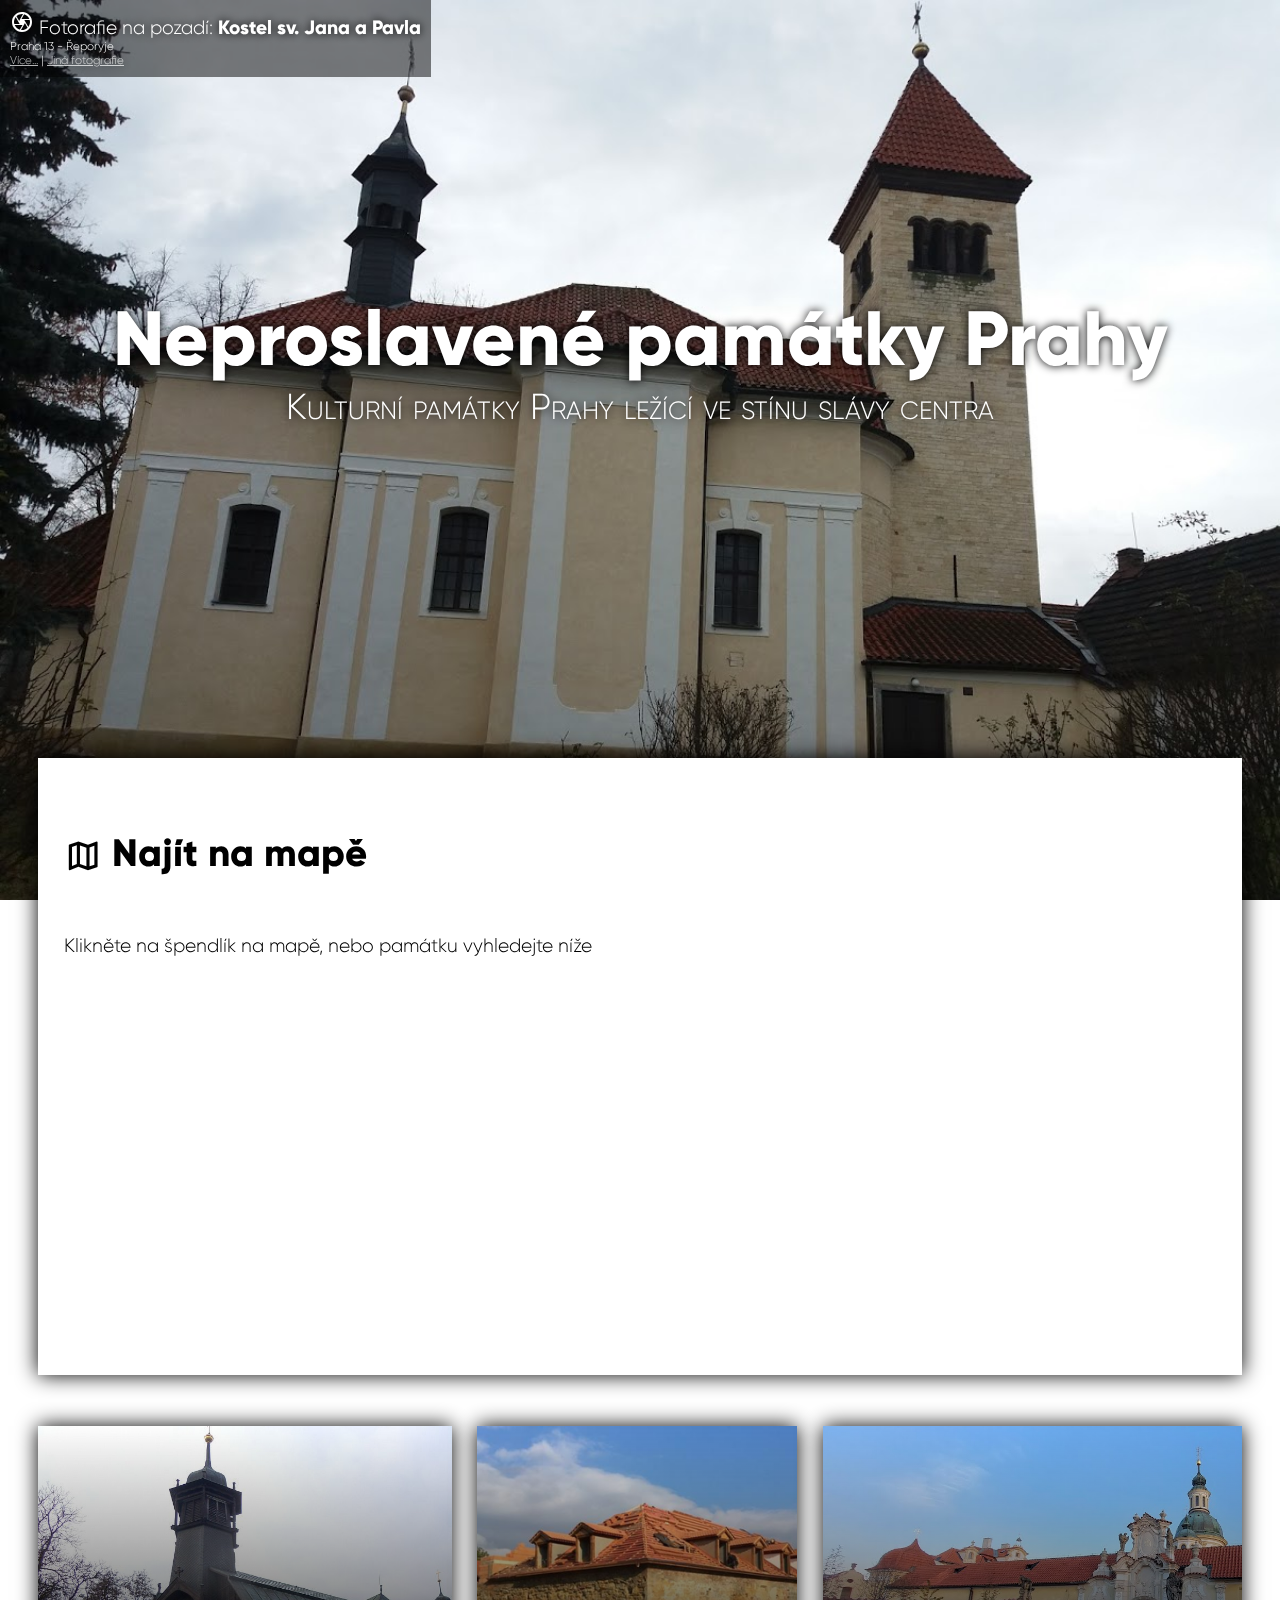
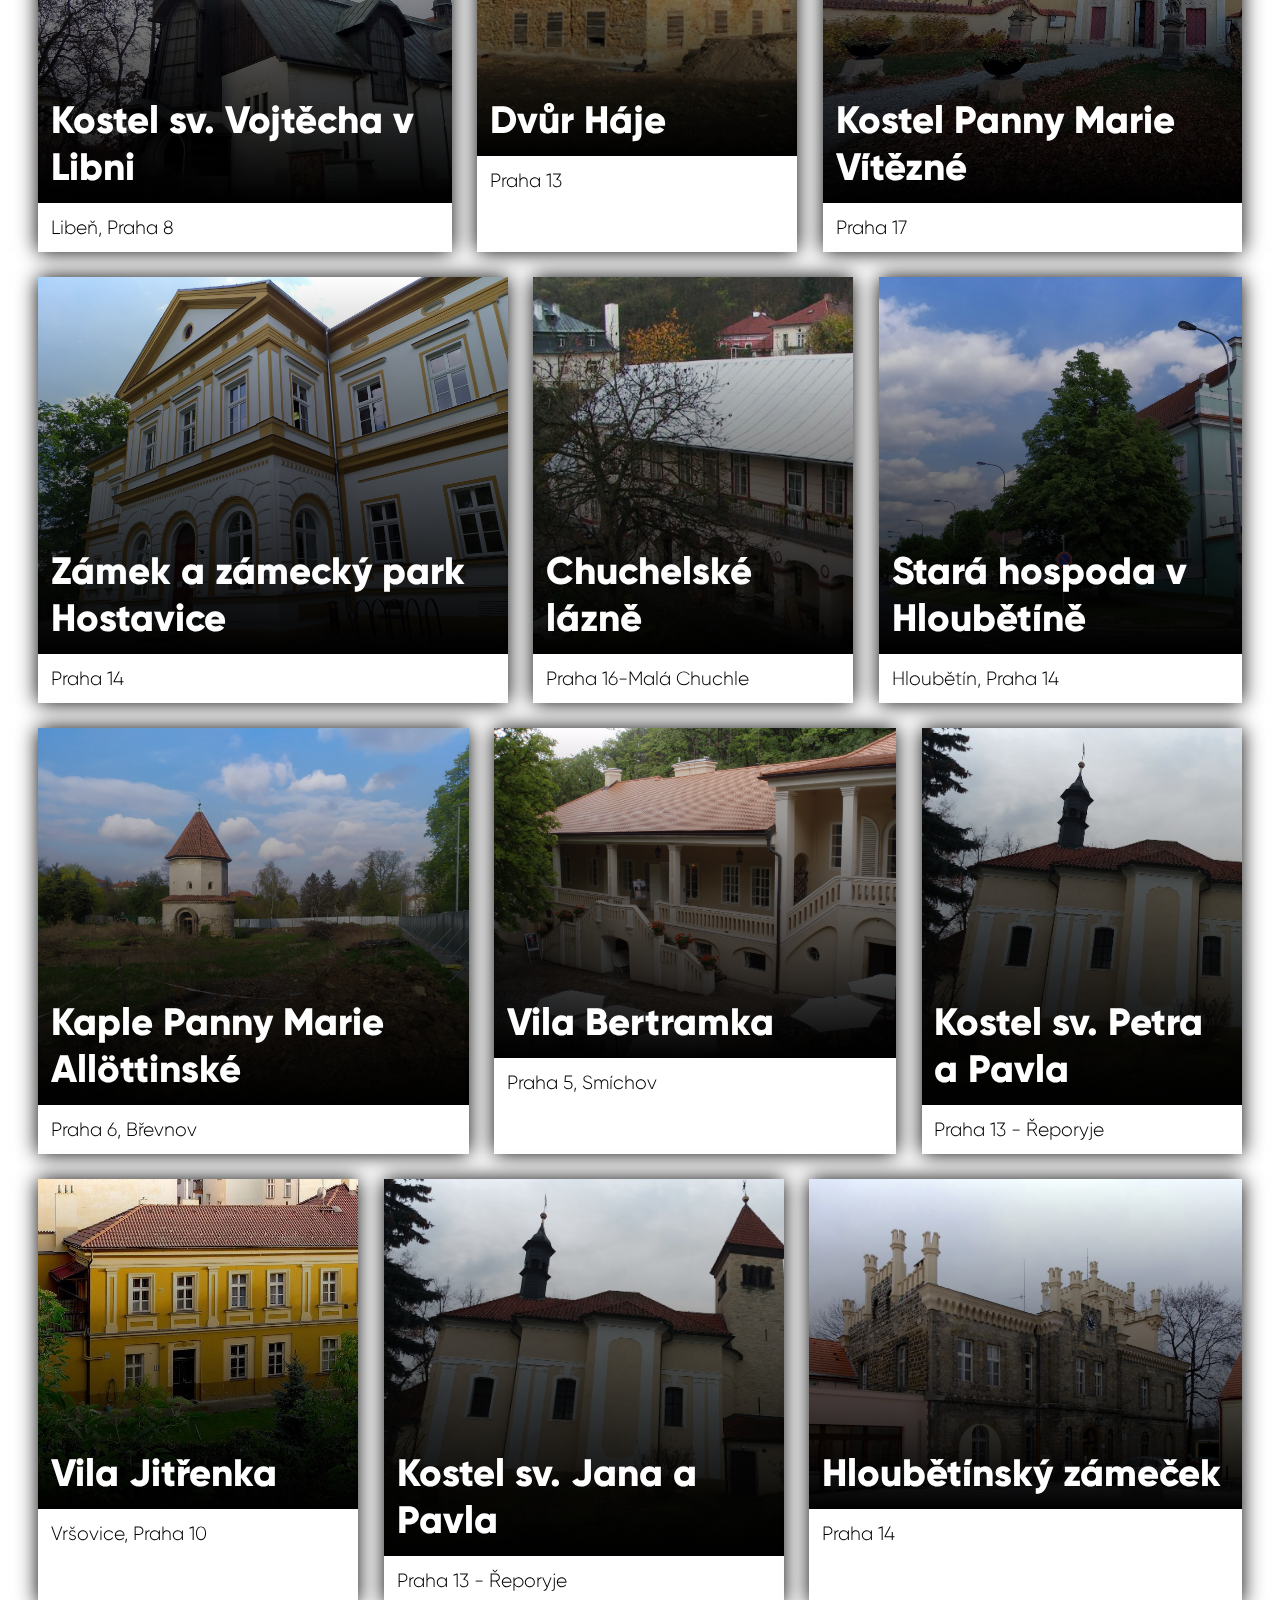
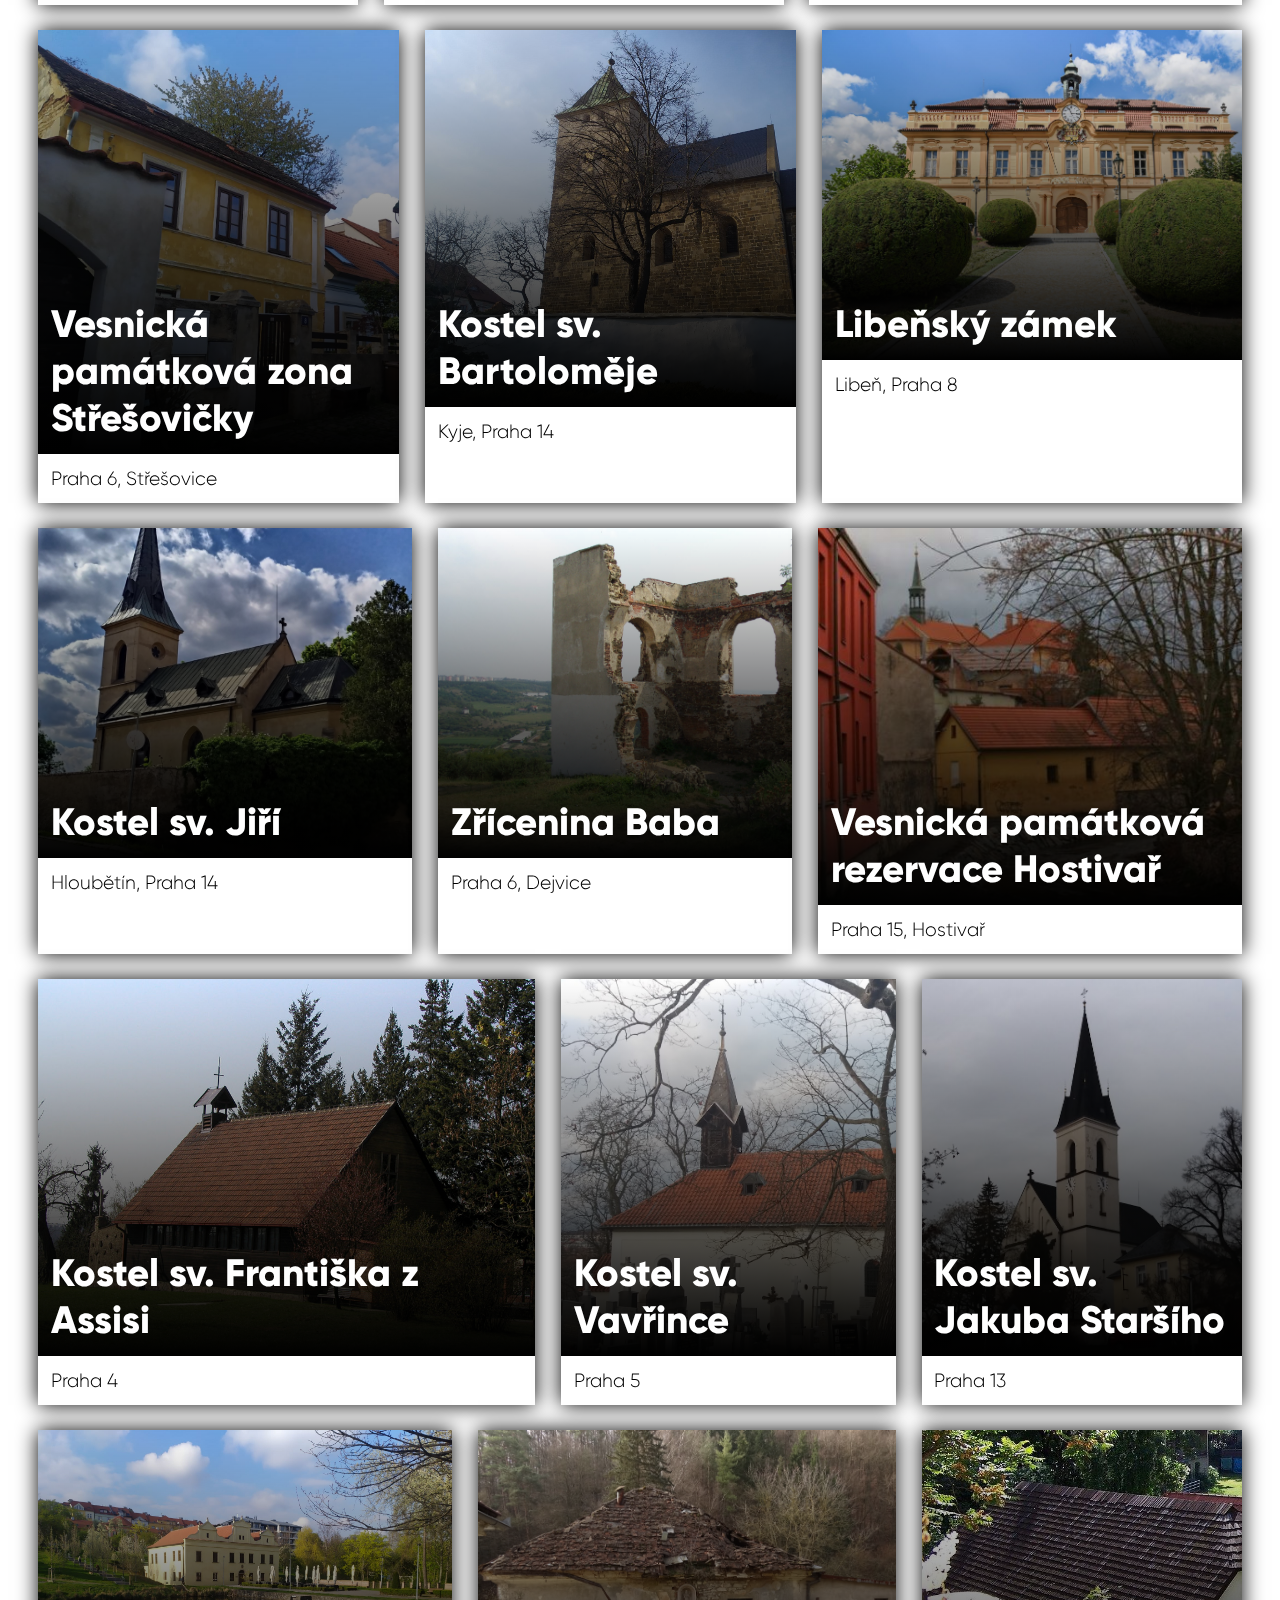
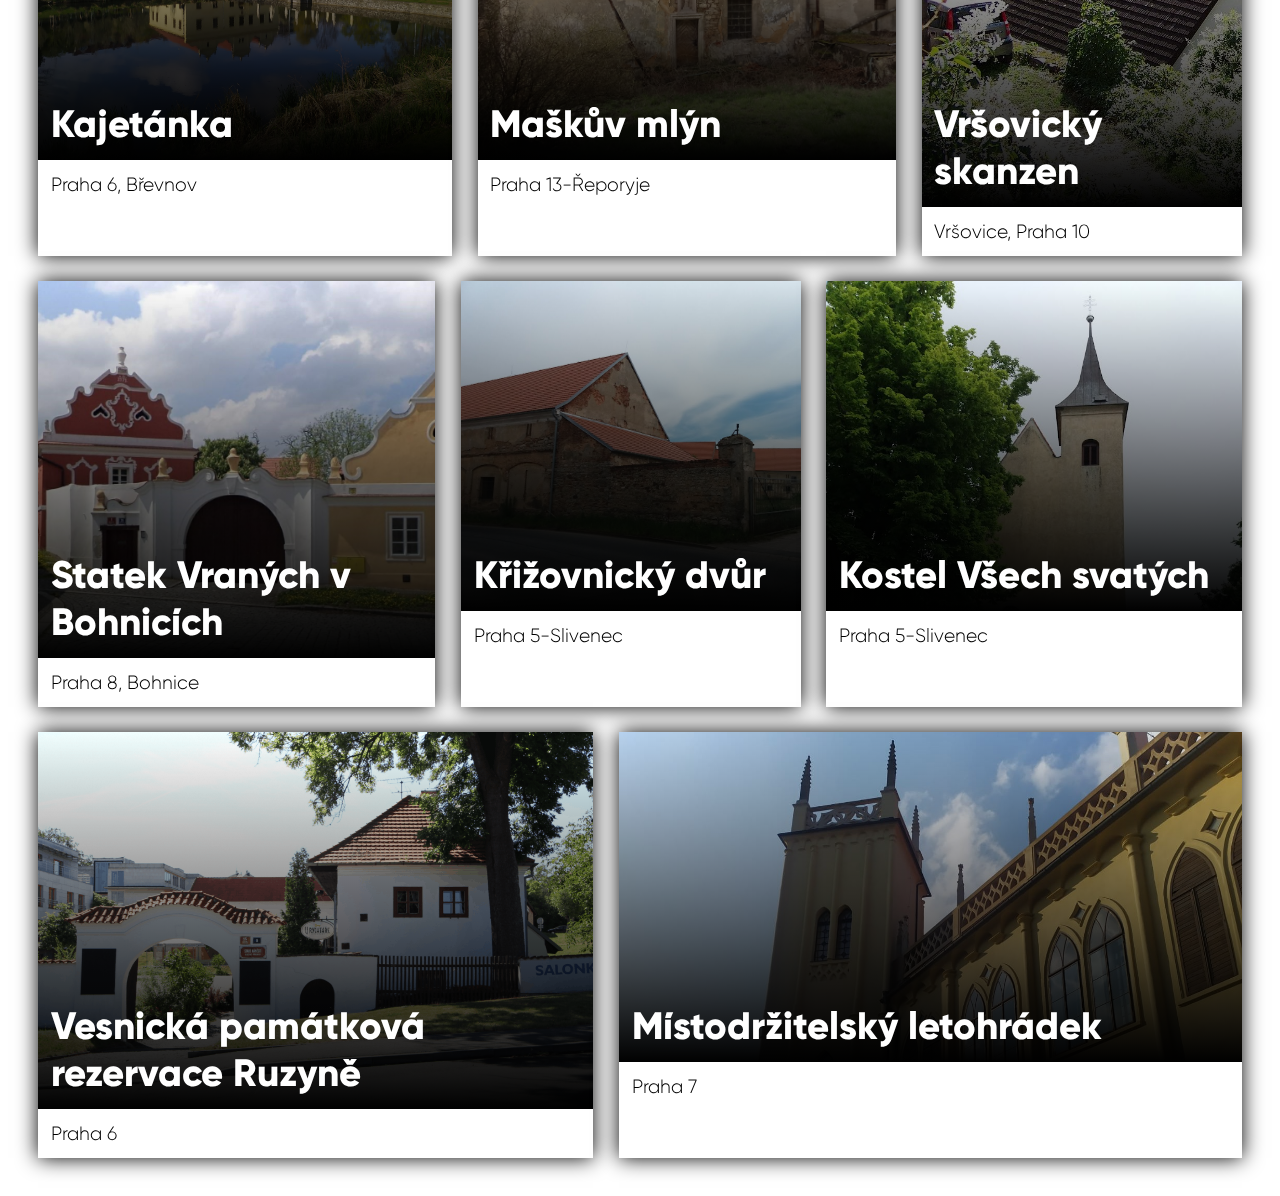
<file: index.html>
﻿<!DOCTYPE html>

<html lang="cs">

<head>
    <meta charset="utf-8" />
    <title>Památky</title>
    <link rel="stylesheet" href="style.css">
    <link href="https://fonts.googleapis.com/icon?family=Material+Icons+Outlined" rel="stylesheet">
    <script src="cards.js" defer></script>
    <script src="data.js"></script>
    <script src="script.js" charset="utf-8" defer></script>
    <script src="map.js" charset="utf-8" defer></script>
    <script type="text/javascript" src="https://api.mapy.cz/loader.js"></script>
    <script type="text/javascript" defer>
        Loader.load();
    </script>
    <meta name="google-site-verification" content="9WN2aKP7bqyT-oUrsAyut6Slxzs__zqphTIAk6VPNNY" />
</head>

<body onload="document.body.style.display = 'block';initMap(pamatky, 'assets/location-marker.svg')">
    <div class="BG" id="BG"></div>
    <div class="welcome" id="welcome">
        <layoutassist>
            <bigtext>Neproslavené památky Prahy</bigtext><br>
            <undertext>Kulturní památky Prahy ležící ve stínu slávy centra</undertext>
            <div class="examplepamatkadesc">
                <span class="header">
                    <span class="material-icons-outlined icon">camera</span>
                    Fotorafie na pozadí:
                    <span id="examplepamatkadeschead"></span><br>
                    <underhead><span id="examplepamatkadescunderhead"></span><br><a onclick="openBGPamatka()">Více...</a> | <a onclick="updateBG(true)">Jiná fotografie</a></underhead>
                </span>
            </div>
        </layoutassist>
    </div>

    <div class="cards navigation-cards">
            <div class="card map">
            <head1>
                <head1inner>
                    <span class="material-icons-outlined icon">map</span>
                    Najít na mapě
                </head1inner>
            </head1>
            <underhead>Klikněte na špendlík na mapě, nebo památku vyhledejte níže</underhead>
            <div id="map" style="height:380px"></div>

        </div>
        <div class="card find">
            <head1>
                <head1inner>
                    <span class="material-icons-outlined icon">manage_search</span>
                    Hledat
                </head1inner>
            </head1>
            <underhead>Bude tu hledání podle názvu.</underhead>
        </div>
    </div>
    <div class="cards" id="cards">

        <br>
    </div>
    <div id="pamatkaArticleBG"></div>
</body>

</html>
</file>
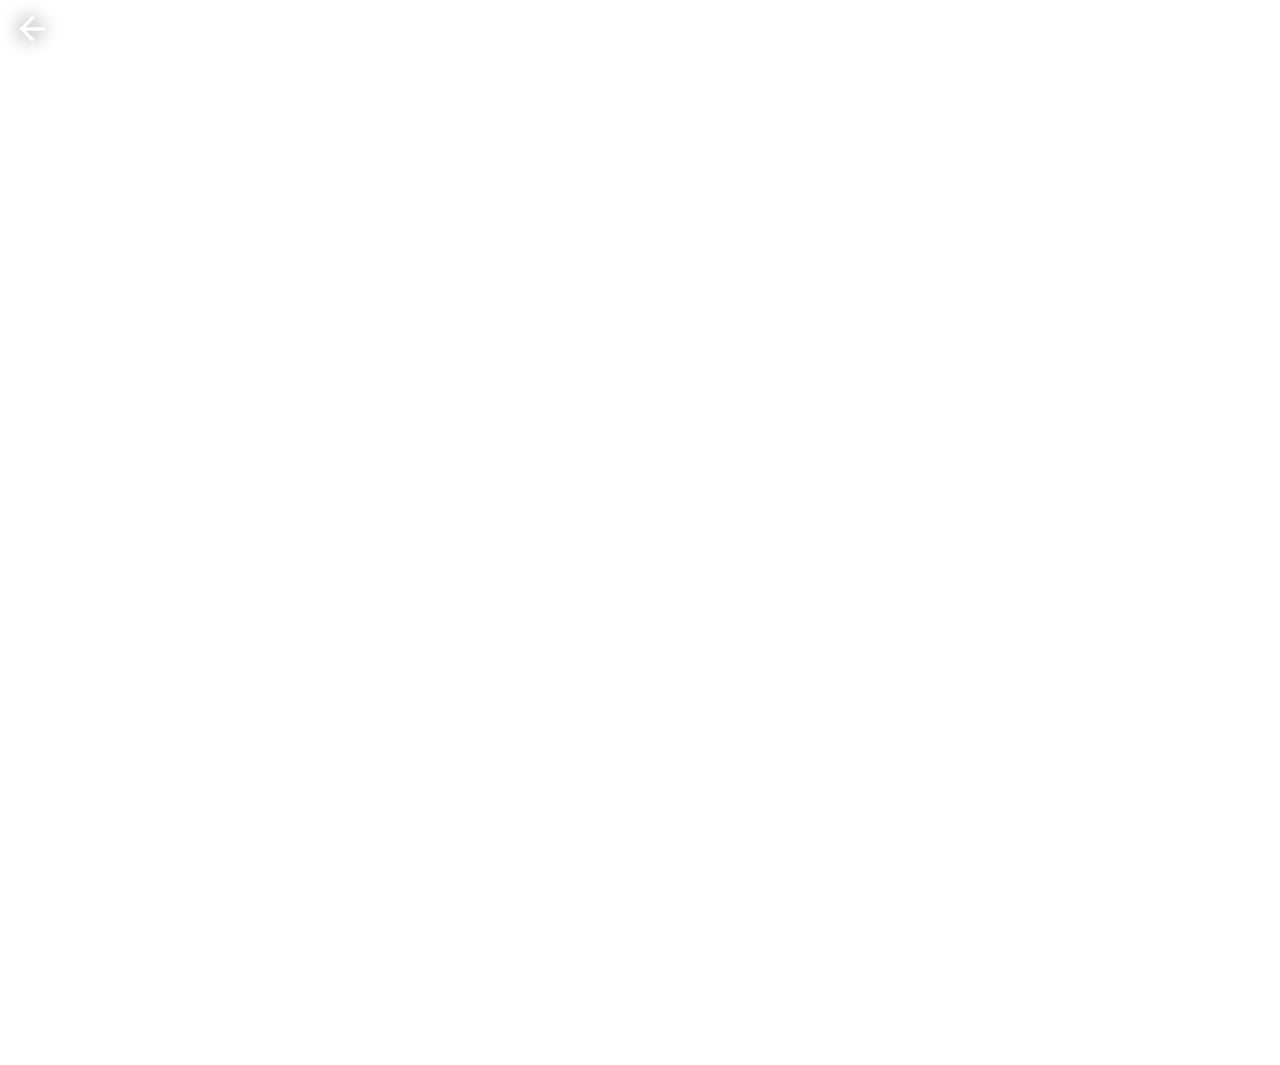
<file: Pamatka/index.html>
﻿<!DOCTYPE html>

<html lang="en" xmlns="http://www.w3.org/1999/xhtml">

<head>
    <meta charset="utf-8" />
    <title>Památka:&nbsp;</title>
    <script src="../data.js"></script>
    <script src="script.js" defer></script>
    <script src="../map.js"></script>
    <script type="text/javascript" src="https://api.mapy.cz/loader.js"></script>
    <script type="text/javascript" defer>
        Loader.load();
    </script>
    <link rel="stylesheet" href="style.css">
    <link href="https://fonts.googleapis.com/icon?family=Material+Icons+Outlined" rel="stylesheet">
</head>

<body onload="document.body.style.display = 'block'; initMap([pamatka], '../assets/location-marker.svg');">
    <div id="main">
        <bigtext> - <span id="header"></span> - </bigtext>
        <br>
        <subheader id="subheader"></subheader>
        <div class="main">
            
            <aside>
                <div class="quickInfo card">
                    <span class="icon material-icons-outlined">camera</span>
                    <b>Fotografie: </b><br>
                    <span id="picSource">Vlastní tvorba.</span><br><a id="photo-link">Zobrazit</a>
                </div>
                <div class="quickInfo card">
                    <span class="icon material-icons-outlined">language</span>
                    <b>Zdroje: </b><br>
                    <span id="sources"></span>
                </div>
                <div id="traffic" class="card quickInfo"></div>
            </aside>
            
            <main>
                <div class="content" id="content"></div>
                <footer>
                
                <div class="card map">
                    <div id="map" style="height:50vh"></div>
                </div>
                </footer>
            </main>
        </div>
    </div>
    <toolbar class="material-icons-outlined">
        <div onclick="home()">arrow_back</div>
    </toolbar>
    <div id="BG"></div>
</body>

</html>
</file>
<file: style.css>
﻿@import url("global.css");

:root {
    --scrolled   : 0px;
    --scrolledNum: 0;
}

html {
    scroll-behavior: smooth;
}

body {
    margin     : 0;
    font-family: var(--font);

    /* Will be overwrited after full page load */
    display    : none;
}

.welcome {
    height         : 80vh;
    display        : flex;
    align-items    : center;
    text-align     : center;
    justify-content: center;
    color          : white;
    text-shadow    : 0 0 10px black;
    opacity        : calc(1 - var(--scrolledNum) / 300);
}

.BG {
    position                 : fixed;
    top                      : 0;
    left                     : 0;
    z-index                  : -3;
    height                   : 100vh;
    width                    : 100vw;
    background-size          : cover;
    animation                : introBG 0.5s;
    animation-timing-function: cubic-bezier(.16, .61, .13, .99);
    filter                   : blur(min(calc(var(--scrolled)/10), 15px));
    transform                : scale(min(calc(var(--scrolledNum)/1000 + 1), 1.3));
}
@keyframes introBG {
    from {
        transform: scale(1.2);
        opacity  : 0;
    }
}

.welcome bigtext {
    font-size                : 6vmax;
    animation                : introBigtext 0.5s;
    animation-timing-function: cubic-bezier(.16, .61, .13, .99);
    font-weight              : bold;
}

@keyframes introBigtext {
    from {
        font-size: 5vmax;
        opacity  : 0;
    }
}

.welcome undertext {
    font-size   : 4vmin;
    font-variant: small-caps;
}

.welcome .examplepamatkadesc {
    position        : absolute;
    top             : 0;
    left            : 0;
    background-color: rgba(0, 0, 0, 0.5);
    padding         : 10px;
    cursor          : pointer;
    text-align      : left;
}

.welcome .examplepamatkadesc underhead {
    font-size: 0.9vmax;
}

.welcome .examplepamatkadesc underhead a {
    color          : white;
    opacity        : 0.7;
    text-decoration: underline;
}
.welcome .examplepamatkadesc underhead a:hover {
    opacity: 0.5;
}

.welcome .examplepamatkadesc .header {
    font-size: 1.5vmax;
}

.welcome .examplepamatkadesc .header #examplepamatkadeschead {
    font-weight: bolder;
}

head1 {
    font-size: 10vax;

    display       : block;
    padding-top   : 5vh;
    padding-bottom: 5vh;
}

underhead {
    font-size: 1.5vw;
    display  : block;
}

.cards {
    display        : flex;
    flex-wrap      : wrap;
    justify-content: center;
    margin         : 2vw;
}

.cards .card {
    flex      : 1 1 25vh;
    background: white;
    margin    : 1vw;
    box-shadow: 0px 0px 20px black;
    transform : scale(1);
    transition: all 0.5s;
}

.cards .card:hover {
    box-shadow: 0px 0px 50px black;
}

.cards:not(.navigation-cards) .card:hover {
    transform: scale(1.05);
}

.cards div head1 {
    padding        : 0;
    background     : no-repeat;
    background-size: cover;
    font-weight    : 800;
    font-size      : 3vw;
}

.cards div head1 .icon {
    font-size     : 3vw;
    vertical-align: middle;
}

.cards:not(.navigation-cards) div head1 {
    color: white;
}

.cards div underhead {
    padding-top   : 1vw;
    padding-bottom: 1vw;
}

.cards:not(.navigation-cards) div underhead,
.cards:not(.navigation-cards) div head1inner {
    padding: 1vw;
}

.cards div head1inner {
    padding-top   : 5vh;
    padding-bottom: 5vh;
    display       : block;
}

.cards:not(.navigation-cards) .card {
    min-width: 25vw;
    cursor   : pointer;
}

.cards:not(.navigation-cards) div head1inner {
    background        : rgb(0, 0, 0);
    background        : linear-gradient(0deg, rgba(0, 0, 0, 0.9979342078628326) 0%, rgba(0, 0, 0, 0) 100%);
    -webkit-box-shadow: inset 0px 0px 0px 0 rgba(255, 255, 255, 0.49);
    box-shadow        : inset 0px 0px 0px 0 rgba(255, 255, 255, 0.49);
    transition        : box-shadow 0.2s;
    padding-top       : 30vh;
}

.cards:not(.navigation-cards) div:hover head1inner {
    -webkit-box-shadow: inset 0px 0px 0px 9px rgba(255, 255, 255, 0.49);
    box-shadow        : inset 0px 0px 0px 9px rgba(255, 255, 255, 0.49);
    background-size   : cover 150%;
}

.navigation-cards .card {
    padding: 2vw;
}

.icon {
    font-variant: normal !important;
}

@media (orientation:horizontal) {
    head1 {
        font-size: 3vw;
    }

    underhead {
        font-size: 1.5vw !important;
    }
}

.find {
    display: none;
}
</file>
<file: Pamatka/style.css>
﻿@import url("../global.css");

body {
    font-family: var(--font), sans-serif;

    /* Will be overwrited after full page load */
    display: none;
    font-size: 1.5vmax;
}

aside {
    float: right;
    width: 25vw;
    margin-left: 2vmin;
}

main {
    float: left;
}

footer {
    margin-top: 2vmin;
}

#content {
    padding: 10px;
    width: 50vw;
    padding: 2vmin;
    font-family: var(--small-font);
}

#content, aside > *, .card {
    background-color: white;
    box-shadow: 0 0 30px black;
}

.card {
    font-size: 70%;
}

aside > * {
    margin-bottom: 2vmin;
}

.quickInfo {
    padding: 1vmax;
}

.quickInfo * {
    vertical-align: middle;
}

.quickInfo .icon {
    font-size: inherit;
    margin-right: 1%;
    margin-left: 1%;
}

.line-id {
    background-color: rgba(0, 0, 0, 0.5);
    color: white;
    border-radius: 0.3vmax;
    padding: 0.1vmax;
    font-size: 80%;
    font-weight: bold;
    margin-left: 3px;
}

#traffic .way {
    border-top: 1px solid rgba(0, 0, 0, 0.1);
    padding-top: 5px;
    padding-bottom: 5px;
}

#traffic .way:first-of-type {
    border-top: none;
}

#traffic .method {
    padding-top: 10px;
    padding-bottom: 10px;
}

#traffic .walk {
    font-size: 90%;
}

#traffic .walk:before {
    content: "directions_walk";
    font-family: 'Material Icons Outlined';
}

.line-id:first-of-type {
    margin-left: 0;
}

#traffic a {
    margin-top: 30px;
    display: block;
}
.card a {
    color: inherit;
    transition: opacity 0.2s;
}
.card a:hover {
    opacity: 70%;
}

#BG {
    position: fixed;
    top: 0;
    left: 0;
    height: 70vh;
    width: 100vw;
    z-index: -2;
    background-size: cover;
    animation: BGanim 0.5s ease-out;
}

@keyframes BGanim {
    from {
        opacity: 0;
        transform: scale(1.2);
    }
}

bigtext {
    font-size: 5vw;
    color: white;
    text-shadow: 0 0 40px black;
    margin-left: 10vw;
    margin-right: 10vw;
    font-weight: bold;
    text-align: center;
}

subheader {
    font-size: 2vw;
    color: white;
    text-shadow: 0 0 20px black;
    margin-bottom: 100px;
}

#main {
    position: absolute;
    top: 20vh;
    left: 0;
    width: 100vw;
    display: flex;
    flex-direction: column;
    align-items: center;
    animation: mainAnim 1s cubic-bezier(.16,.61,.13,.99) 0.1s;
    animation-fill-mode: forwards;
    margin-top: 20vh;
    opacity: 0;
}

@keyframes mainAnim {
    10% {
        opacity: 1;
    }
    to {
        margin-top: 0;
        opacity: 1;
    }
}

toolbar {
    position: fixed;
    display: flex !important;
    flex-direction: row;
    text-shadow: 0 0 20px black;
    top:  10px;
    left: 10px;
}

toolbar * {
    color: white;
    text-decoration: none;
    font-size: 1.5vw;
    margin-left: 0.2vw;
    margin-right: 0.2vw;
    opacity: 0.7;
    cursor: pointer;
    transition: opacity 0.5s;
}

toolbar *:hover {
    opacity: 1;
}

toolbar :first-child {
    font-size: 3vw;
}

.row {
  display: flex;
  flex-wrap: wrap;
  padding: 0 4px;
}
</file>
